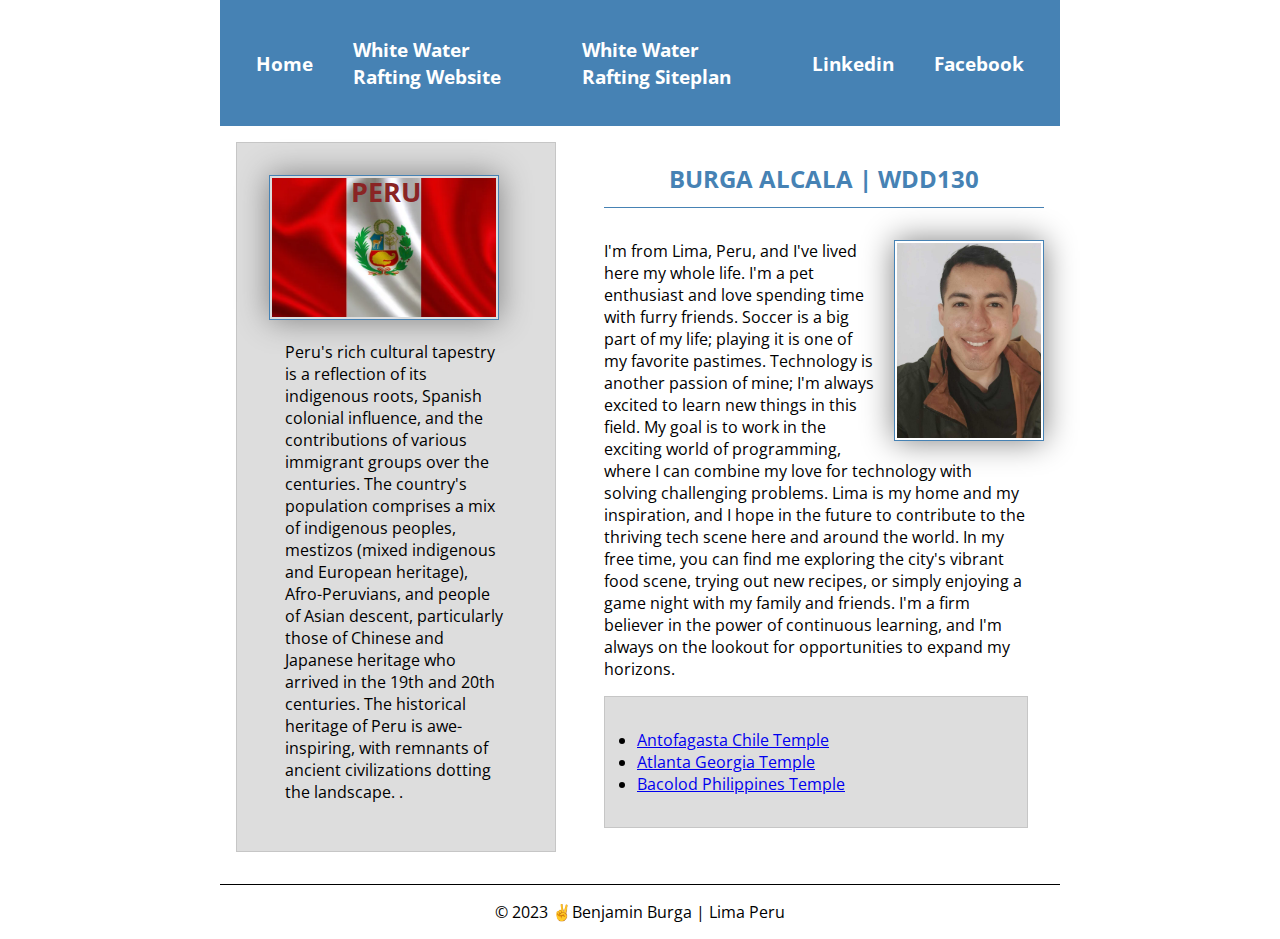
<file: index.html>
<!DOCTYPE html>
<html lang="en-US">
<head>
    <meta charset="UTF-8">
    <meta name="viewport" content="width=device-width, initial-scale=1.0">
    <meta name="description" content="Benjamin Burga's BYU-Idaho WDD 130 Course Home Page">
    <meta name="author" content="Benjamin Burga ">
    <title>Benjamin Burga | WDD 130</title>
    <link rel="stylesheet" href="styles/styles.css">
    <link rel="preconnect" href="https://fonts.googleapis.com">
    <link rel="preconnect" href="https://fonts.gstatic.com" crossorigin>
    <link href="https://fonts.googleapis.com/css2?family=AR+One+Sans&family=Open+Sans:ital@1&family=Roboto:wght@100&display=swap" rel="stylesheet">
</head>
<body>
    <header>
        <nav>
        <a href="#">Home</a>
        <a href="wwr/">White Water Rafting Website</a>
        <a href="wwr/site-plan-rafting.html">White Water Rafting Siteplan</a>
        <a href="https://www.linkedin.com/in/benjamin-burga" target="_blank">Linkedin</a>
        <!-- I don't have a facebook account -->
        <a href="https://www.facebook.com/" target="_blank">Facebook</a>

        </nav>
    </header>
    <div class="grid">
    <main>
        <h1>BURGA ALCALA | WDD130</h1>
        <img src="images/profile-picture.jpg" alt="Hello, my name is Benjamin Burga" width="200">
        <p>I'm from Lima, Peru, and I've lived here my whole life. I'm a pet enthusiast and love spending time with furry friends. Soccer is a big part of my life; playing it is one of my favorite pastimes. Technology is another passion of mine; I'm always excited to learn new things in this field. My goal is to work in the exciting world of programming, where I can combine my love for technology with solving challenging problems. Lima is my home and my inspiration, and I hope in the future to contribute to the thriving tech scene here and around the world. In my free time, you can find me exploring the city's vibrant food scene, trying out new recipes, or simply enjoying a game night with my family and friends. I'm a firm believer in the power of continuous learning, and I'm always on the lookout for opportunities to expand my horizons.  
        </p>
        <ul class="box">
            <li><a href="https://www.churchofjesuschrist.org/temples/details/antofagasta-chile-temple?lang=eng" target="_blank">Antofagasta Chile Temple</a></li>
            <li><a href="https://www.churchofjesuschrist.org/temples/details/atlanta-georgia-temple?lang=eng" target="_blank">Atlanta Georgia Temple</a></li>
            <li><a href="https://www.churchofjesuschrist.org/temples/details/bacolod-philippines-temple?lang=eng">Bacolod Philippines Temple</a></li>
        </ul>
    </main>
    <aside class="box">
        <h2>PERU</h2>
        <img src="images/flag-peru.png" alt="flag of peru">
        <p>
            Peru's rich cultural tapestry is a reflection of its indigenous roots, Spanish colonial influence, and the contributions of various immigrant groups over the centuries. The country's population comprises a mix of indigenous peoples, mestizos (mixed indigenous and European heritage), Afro-Peruvians, and people of Asian descent, particularly those of Chinese and Japanese heritage who arrived in the 19th and 20th centuries. The historical heritage of Peru is awe-inspiring, with remnants of ancient civilizations dotting the landscape.

.</p>
    </aside>
    </div>
    <footer>
        <p>&copy; 2023 ✌️Benjamin Burga | Lima Peru</p>
    </footer>
<!-- Last modified: 2023-5-10 -->
</body>
</html>
</file>
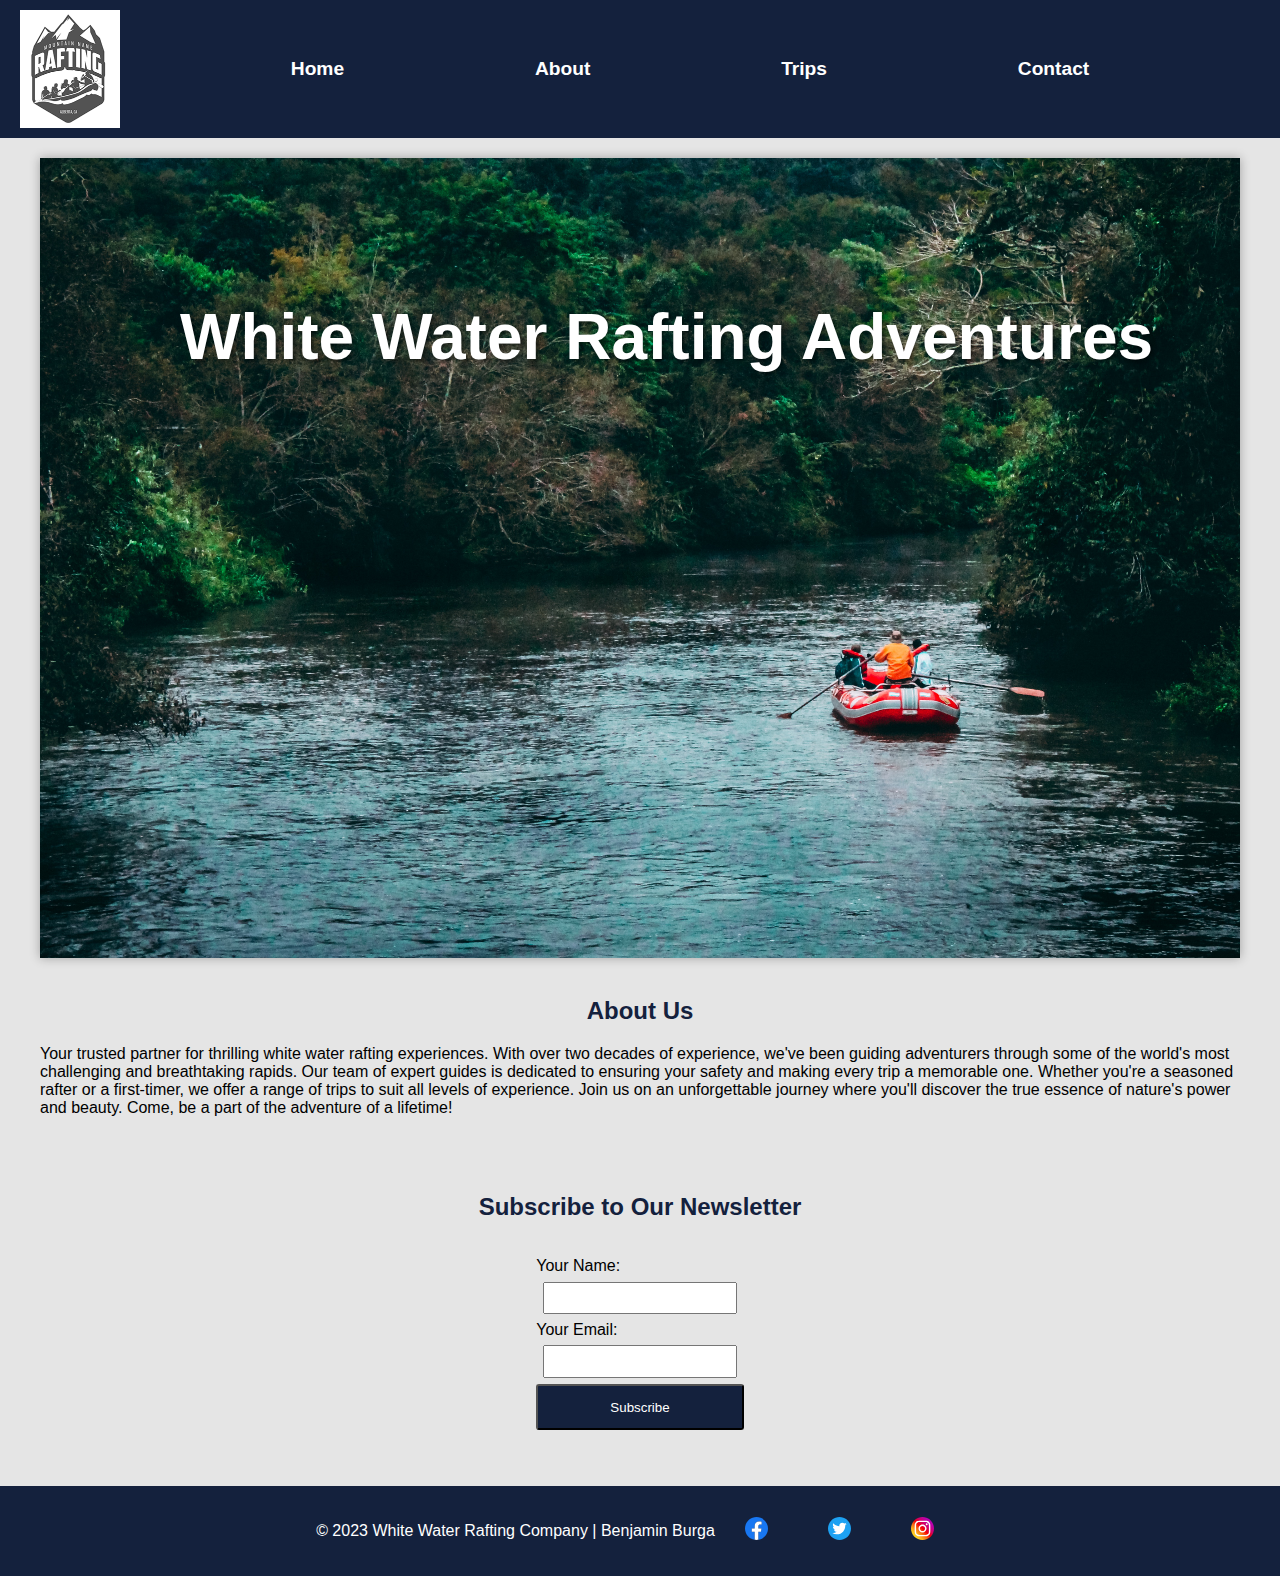
<file: wwr/index.html>
<!DOCTYPE html>
<html lang="en-US">
<head>
    <meta charset="UTF-8">
    <meta name="viewport" content="width=device-width, initial-scale=1.0">
    <meta name="description" content="Exciting White Water Rafting Adventures">
    <meta name="author" content="Benjamin Burga">
    <link rel="stylesheet" href="styles/rafting.css">
    <title>White Water Rafting Adventures | Rafting Company White Water</title>
</head>
<body>
    <header>
        <img src="images/logo.png" alt="Company Logo">
        <nav>
            <a href="index.html">Home</a>
            <a href="about.html">About</a>
            <a href="trips.html">Trips</a>
            <a href="contact.html">Contact</a>
        </nav>
    </header>

    <main>
        <div class="hero">
            <img src="images/image-hero.jpg" alt="Rafting Adventure">
            <h1>White Water Rafting Adventures</h1>
        </div>

        <section class="about">
            <h2>About Us</h2>
            <p>Your trusted partner for thrilling white water rafting experiences. With over two decades of experience, we've been guiding adventurers through some of the world's most challenging and breathtaking rapids. Our team of expert guides is dedicated to ensuring your safety and making every trip a memorable one. Whether you're a seasoned rafter or a first-timer, we offer a range of trips to suit all levels of experience. Join us on an unforgettable journey where you'll discover the true essence of nature's power and beauty. Come, be a part of the adventure of a lifetime!</p>
        </section>

        <section class="newsletter">
            <h2>Subscribe to Our Newsletter</h2>
            <form action="subscribe.php" method="post">
                <label for="name">Your Name:</label>
                <input type="text" id="name" name="name" required>
                <label for="email">Your Email:</label>
                <input type="email" id="email" name="email" required>
                <button type="submit">Subscribe</button>
            </form>
        </section>
    </main>

    <footer>
        <p>&copy; 2023 White Water Rafting Company | Benjamin Burga</p>
        <nav class="sociallinks">
            <a href="https://facebook.com"><img src="images/facebook.svg" alt="Facebook"></a>
            <a href="https://twitter.com"><img src="images/twitter.svg" alt="Twitter"></a>
            <a href="https://instagram.com"><img src="images/instagram.svg" alt="Instagram"></a>
        </nav>
    </footer>
</body>
</html>
</file>
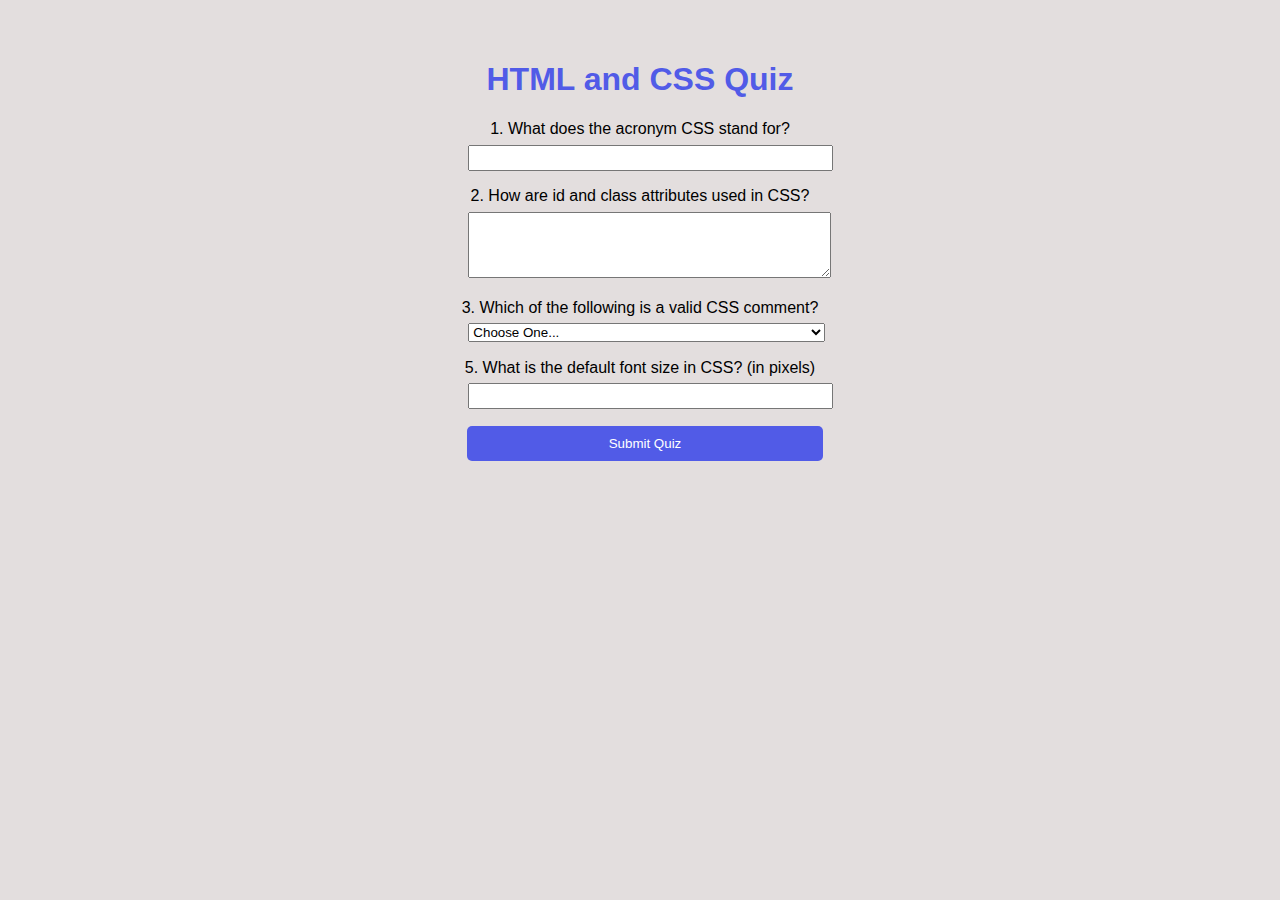
<file: quiz.html>
<!DOCTYPE html>
<html lang="en-US">
<head>
    <meta charset="UTF-8">
    <meta name="viewport" content="width=device-width, initial-scale=1.0">
    <title>HTML and CSS Quiz</title>
    <meta name="description" content="Test your knowledge with this HTML and CSS quiz.">
    <meta name="author" content="Benjamin Burga">
    <link rel="stylesheet" href="styles/quiz.css">
</head>
<body>
    <form >
        <h1>HTML and CSS Quiz</h1>

        <label for="q1">1. What does the acronym CSS stand for?</label>
        <input type="text" id="q1" name="q1" required>

        <label for="q2">2. How are id and class attributes used in CSS?</label>
        <textarea id="q2" name="q2" rows="4" required></textarea>

        <label for="q3">3. Which of the following is a valid CSS comment?</label>
        <select id="q3" name="q3" required>
            <option value="" selected disabled>Choose One...</option>
            <option value="Cascading Style Sheets">Cascading Style Sheets</option>
            <option value="Creative Style Selector">Creative Style Selector</option>
            <option value="Computer Style Syntax">Computer Style Syntax</option>
        </select>

        <label for="q4">5. What is the default font size in CSS? (in pixels)</label>
        <input type="number" id="q4" name="q4" required>

        <button type="submit">Submit Quiz</button>
    </form>
</body>
</html>
</file>
<file: week02/prueba.html>
<!DOCTYPE html>
<html lang="en">
<head>
    <meta charset="UTF-8">
    <meta name="viewport" content="width=device-width, initial-scale=1.0">
    <title>Document</title>
</head>
<body>
    <main>
        <div>
            <p>center</p>
        </div>
    </main>
    <style>
        main div{
            display: grid;
            background-color: red;
            justify-content: center;
            align-items: center;
            width: 50%;
         
            .container {
            display: grid;
            grid-template-columns: repeat(auto-fill, minmax(150px, 1fr));
            gap: 10px;
}
        }
    </style>
</body>
</html>
</file>
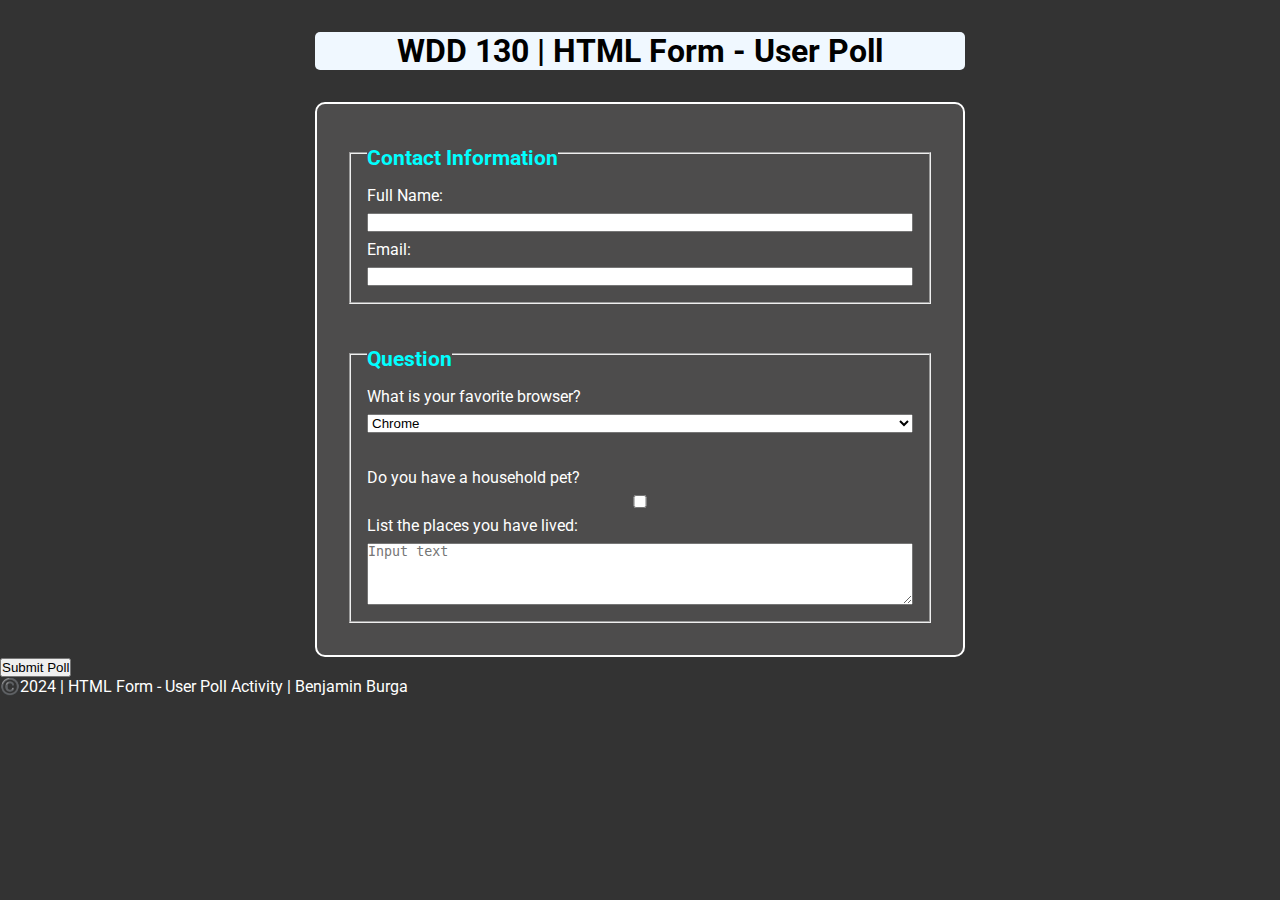
<file: week5/poll-form.html>
<!DOCTYPE html>
<html lang="en-US">
<head>
    <meta charset="UTF-8">
    <meta name="viewport" content="width=device-width, initial-scale=1.0">
    <meta name="author" content="Benjamin Burga">
    <title>WDD 130 | HTML Form - User Poll</title>
    <link rel="stylesheet" href="poll-form.css">
</head>
<body>
    <header>
        <h1>WDD 130 | HTML Form - User Poll</h1>
    </header>
    <main>
        <form>
        <fieldset>
            <legend>Contact Information</legend>
            <label for="fullname">Full Name:</label>
            <input type="text" id="fullname" name="fullname">

            <label for="email">Email:</label>
            <input type="email" id="email" name="email">
        </fieldset>
        <fieldset>
            <legend>Question</legend>
            <label for="question">What is your favorite browser?</label> 
            <select name="browser" id="browser">
                <option value="chrome">Chrome</option>
                <option value="brave">Brave</option>
                <option value="safari">Safari</option>
                <option value="mozilla">Mozilla</option>
                <option value="other">Other</option> 

            </select>
            <br>
            <label for="pet">Do you have a household pet?</label> 
            <input type="checkbox" id="pet" name="pet">  

            <label for="list">List the places you have lived:</label> 
            <textarea name="list" id="" cols="30" rows="4 " placeholder="Input text"></textarea>
        </fieldset>
        </form>
        <button type="submit">Submit Poll</button>
    </main>
    <footer>
        <p>©️2024 | HTML Form - User Poll Activity | Benjamin Burga</p>
    </footer>
    
</body>
</html>
</file>
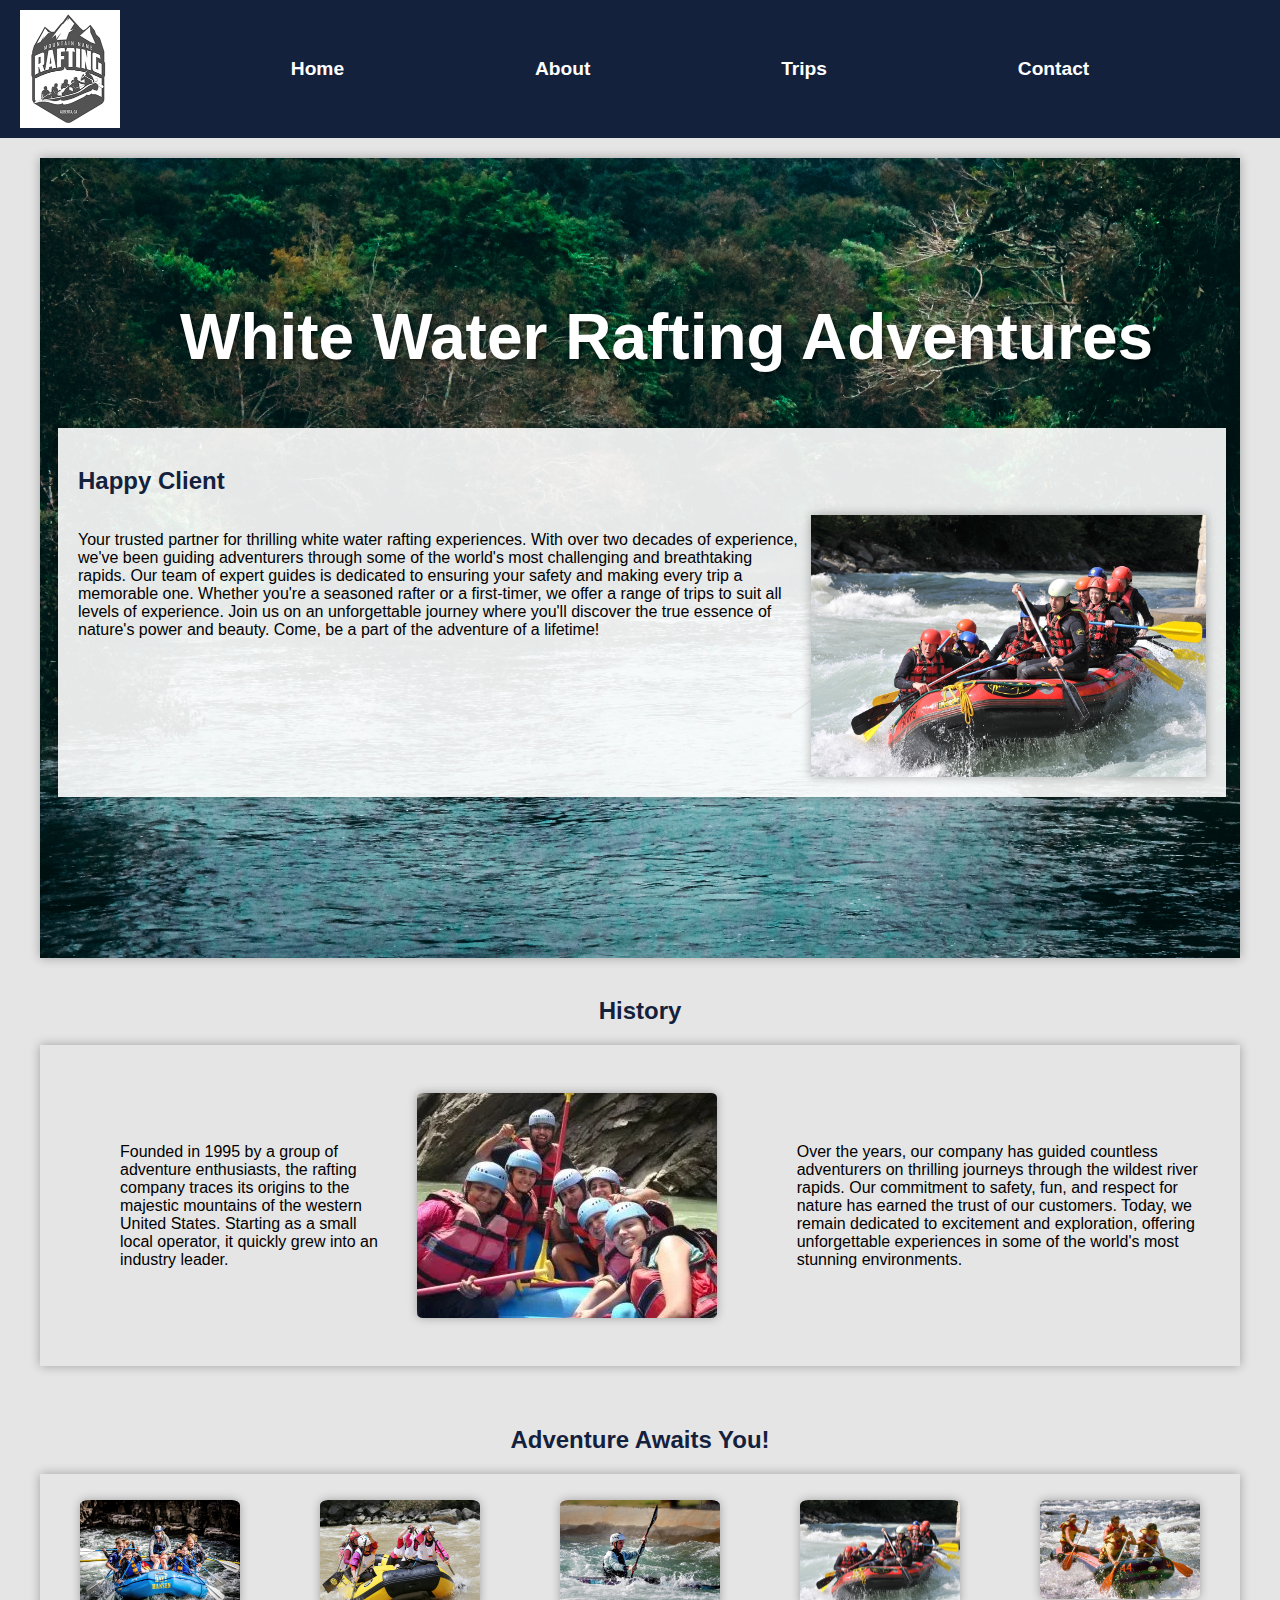
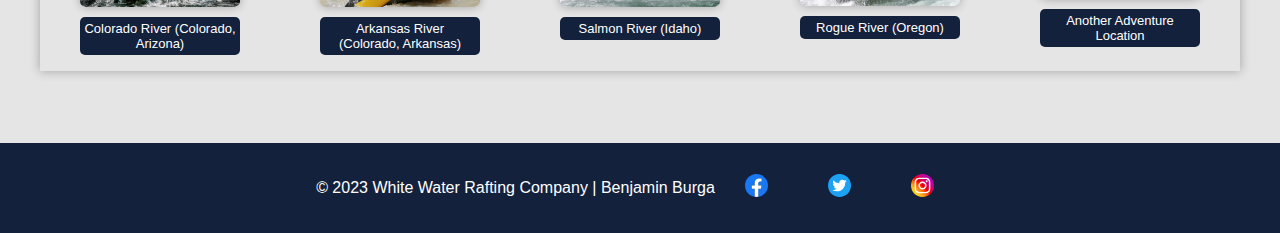
<file: wwr/about.html>
<!DOCTYPE html>
<html lang="en-US">
<head>
    <meta charset="UTF-8">
    <meta name="viewport" content="width=device-width, initial-scale=1.0">
    <meta name="description" content="White Water Rafting Company">
    <meta name="author" content="Benjamin Burga">
    <link rel="stylesheet" href="styles/rafting.css">
    <title>Rafting co. White Water | About Us</title>
</head>
<body>
    <header>
        <img src="images/logo.png" alt="Company Logo">
        <nav>
            <a href="index.html">Home</a>
            <a href="about.html">About</a>
            <a href="trips.html">Trips</a>
            <a href="contact.html">Contact</a>
        </nav>
    </header>
    <main>
        <div class="hero">
            <img src="images/image-hero.jpg" alt="Rafting Adventure">
            <h1>White Water Rafting Adventures</h1>
            <article>
                <h2>Happy Client</h2>
                <img src="images/happy-client.jpg" alt="Happy Client">
                <p>Your trusted partner for thrilling white water rafting experiences. With over two decades of experience, we've been guiding adventurers through some of the world's most challenging and breathtaking rapids. Our team of expert guides is dedicated to ensuring your safety and making every trip a memorable one. Whether you're a seasoned rafter or a first-timer, we offer a range of trips to suit all levels of experience. Join us on an unforgettable journey where you'll discover the true essence of nature's power and beauty. Come, be a part of the adventure of a lifetime!</p>

            </article>
            
            <section>
                <h2>History</h2>
                <div class="history">
                <p class="paragraph-1">Founded in 1995 by a group of adventure enthusiasts, the rafting company traces its origins to the majestic mountains of the western United States. Starting as a small local operator, it quickly grew into an industry leader.</p>
                <img src="images/history.png" alt="History">
                <p class="paragraph-2">Over the years, our company has guided countless adventurers on thrilling journeys through the wildest river rapids. Our commitment to safety, fun, and respect for nature has earned the trust of our customers. Today, we remain dedicated to excitement and exploration, offering unforgettable experiences in some of the world's most stunning environments.</p>
                </div>
            
            </section>
            <section>
                <h2>Adventure Awaits You!</h2>
                <div class="adventure-images">
                <figure>
                    <img src="images/rafting-1.jpg" alt="Rafting 1">
                    <figcaption>Colorado River (Colorado, Arizona)</figcaption>
                </figure>
                <figure>
                    <img src="images/rafting-2.jpg" alt="Rafting 2">
                    <figcaption>Arkansas River (Colorado, Arkansas)</figcaption>
                </figure>
                <figure>
                    <img src="images/rafting-3.jpg" alt="Rafting 3">
                    <figcaption>Salmon River (Idaho)</figcaption>
                </figure>
                <figure>
                    <img src="images/rafting-4.jpg" alt="Rafting 4">
                    <figcaption>Rogue River (Oregon)</figcaption>
                </figure>
                <figure>
                    <img src="images/rafting-5.jpg" alt="Rafting 5">
                    <figcaption>Another Adventure Location</figcaption>
                </figure>
                </div>
            </section>
            
        </div>
    </main>
    <footer>
        <p>&copy; 2023 White Water Rafting Company | Benjamin Burga</p>
        <nav class="sociallinks">

        <a href="https://facebook.com"><img src="images/facebook.svg" alt="Facebook"></a>
        <a href="https://twitter.com"><img src="images/twitter.svg" alt="Twitter"></a>
        <a href="https://instagram.com"><img src="images/instagram.svg" alt="Instagram"></a>

        </nav>
    </footer>
</body>
</html>
</file>
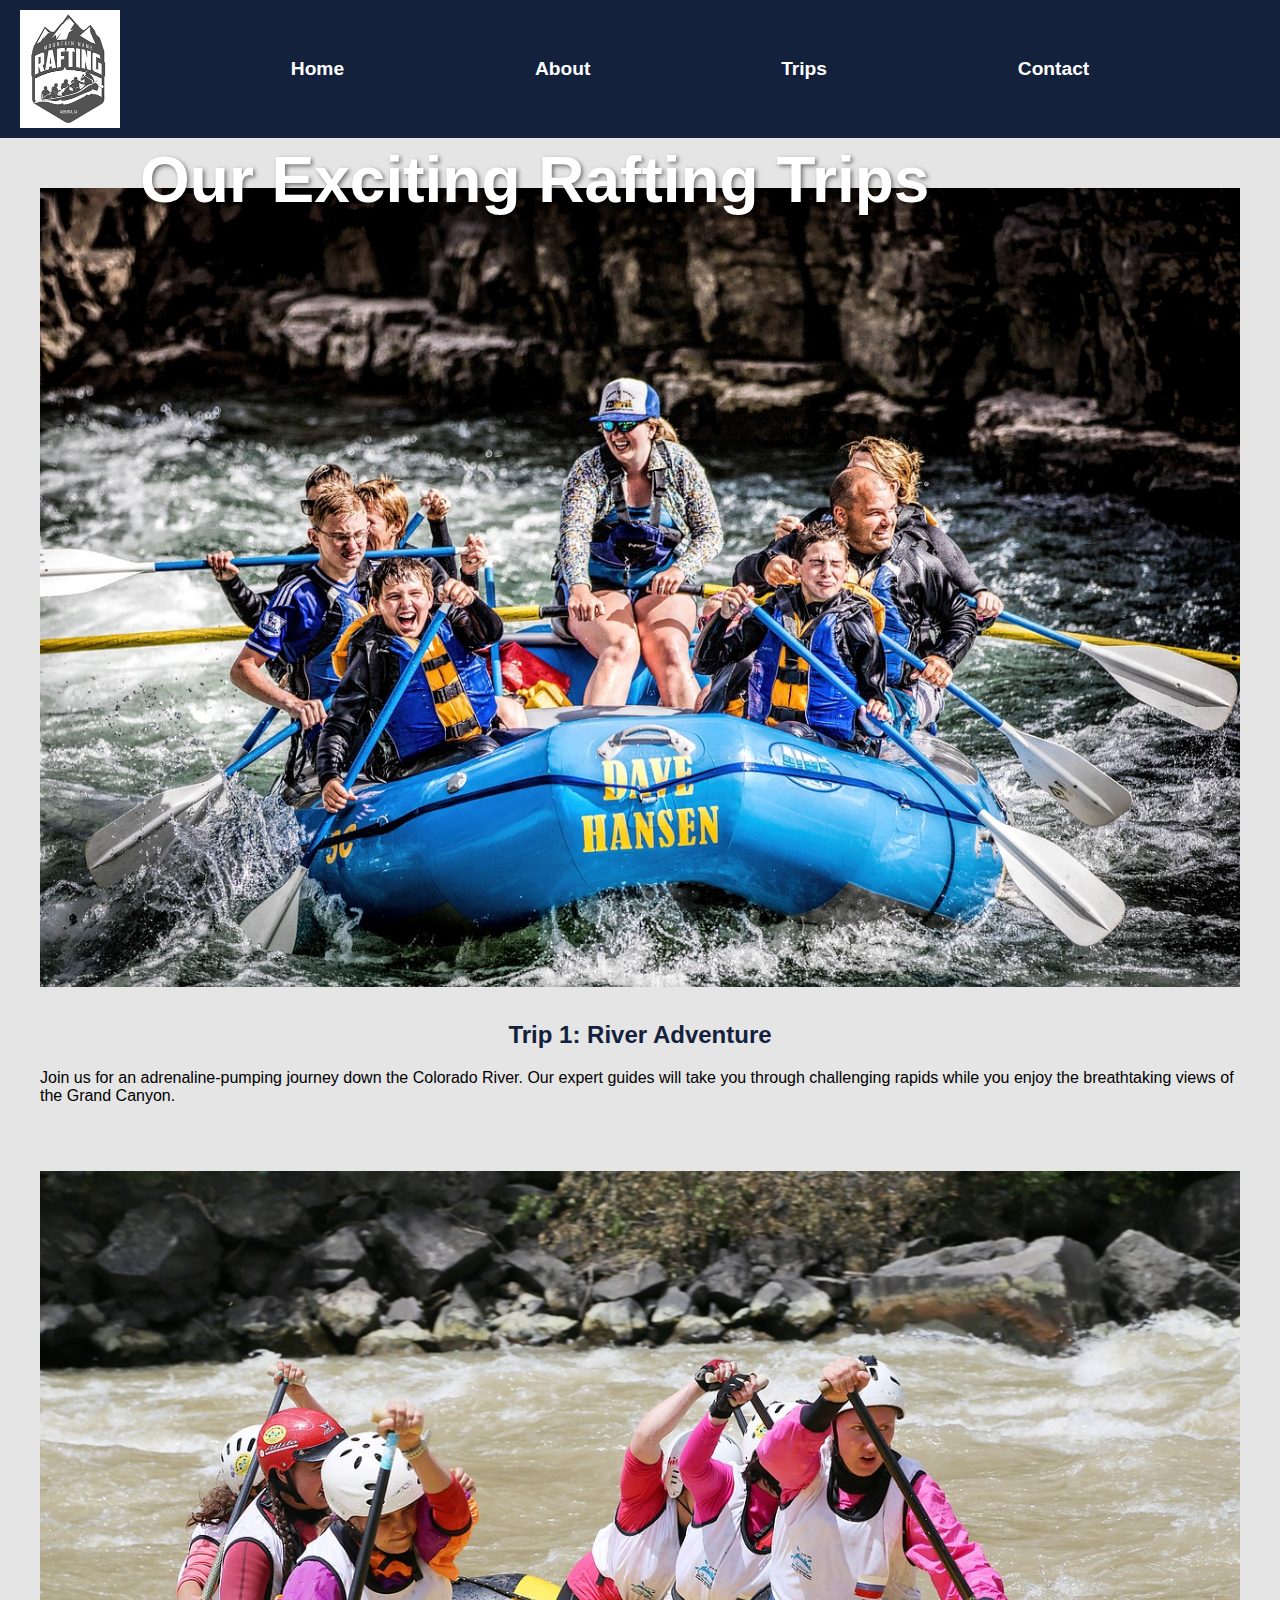
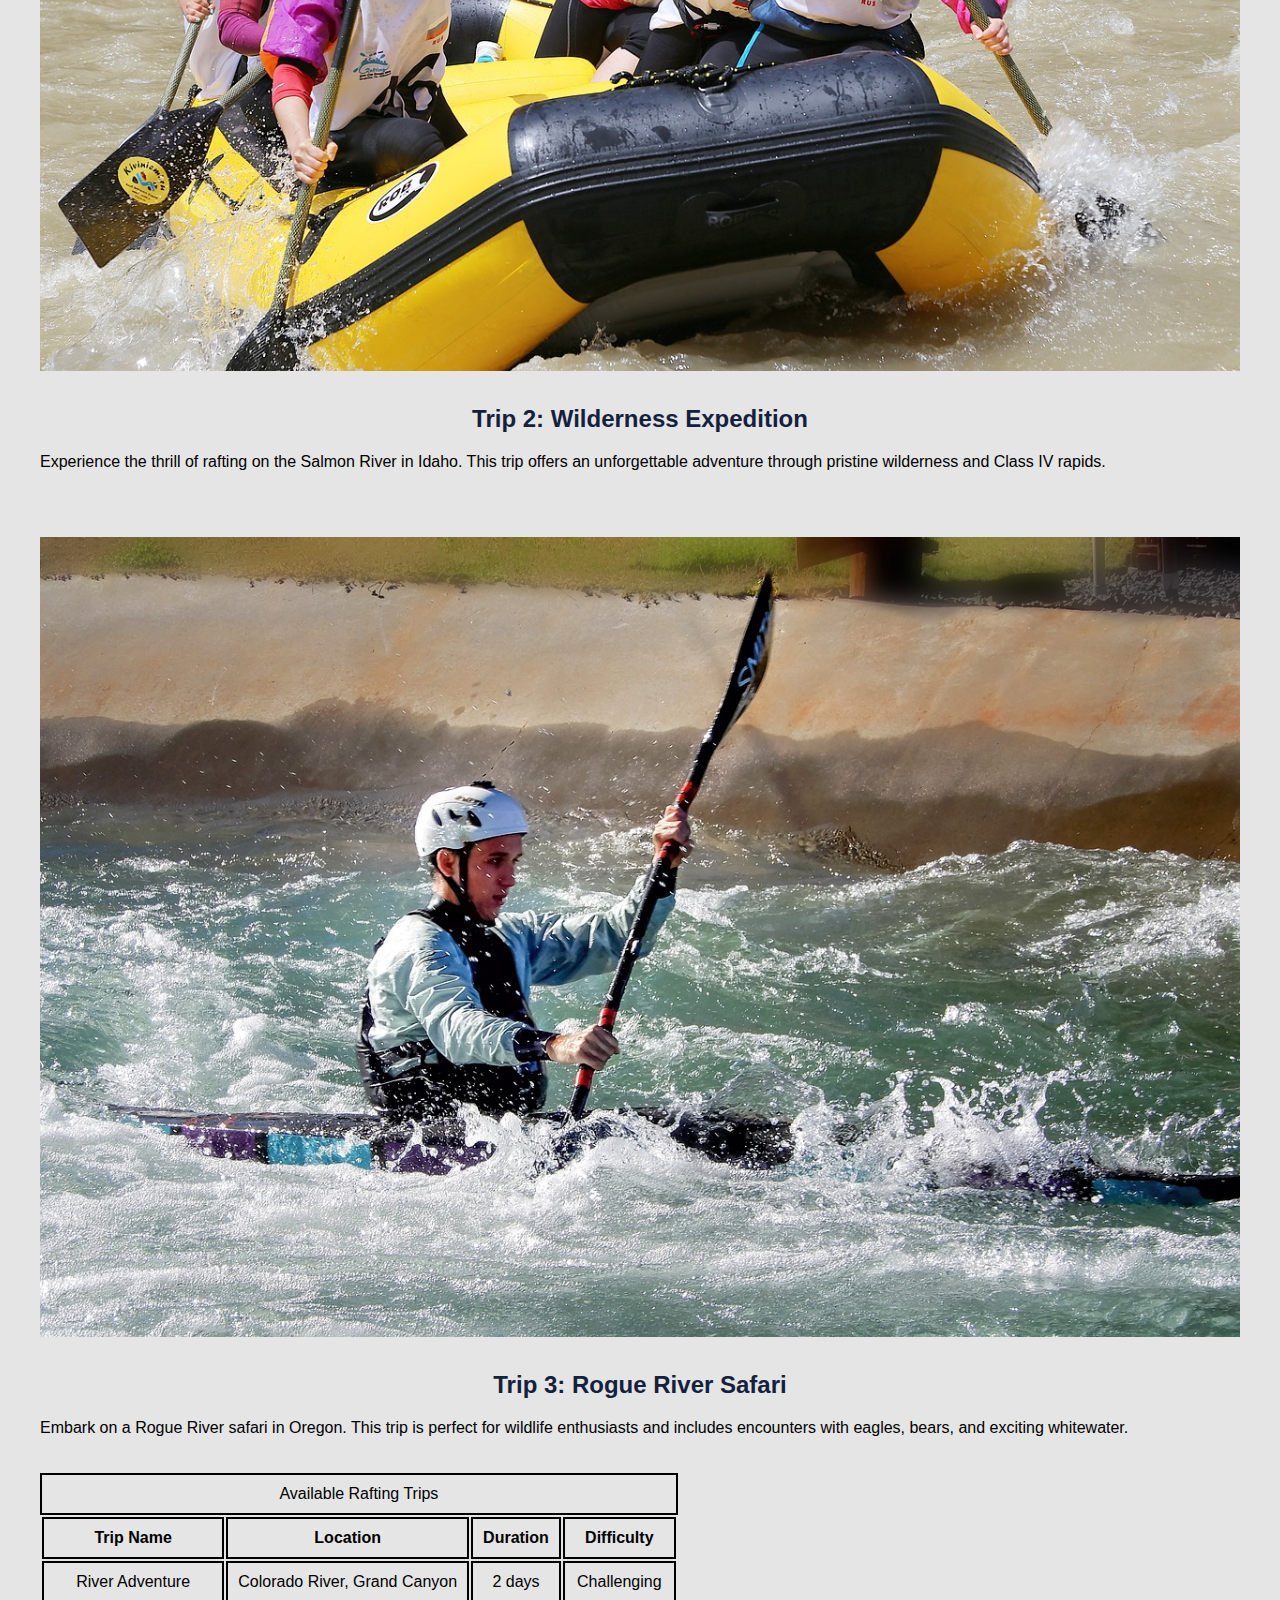
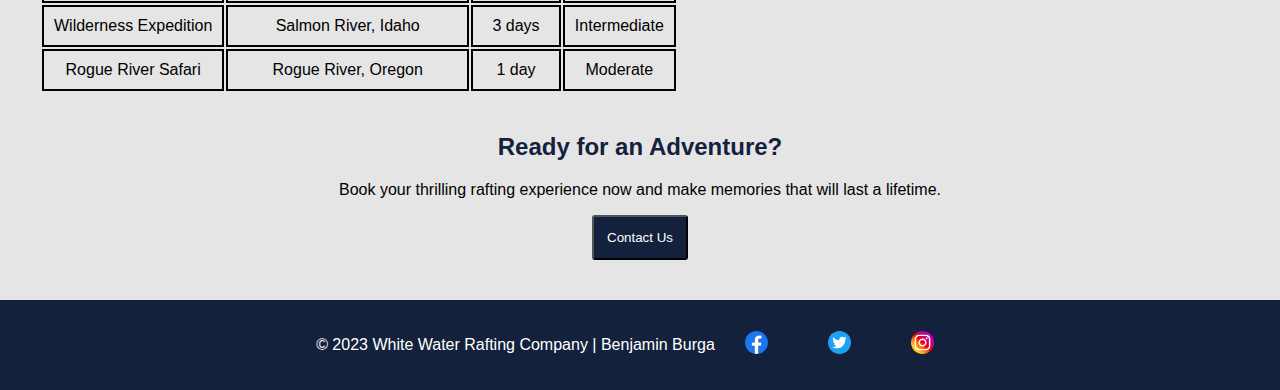
<file: wwr/trips.html>
<!DOCTYPE html>
<html lang="en-US">
<head>
    <meta charset="UTF-8">
    <meta name="viewport" content="width=device-width, initial-scale=1.0">
    <meta name="description" content="Explore our exciting rafting trips.">
    <meta name="author" content="Benjamin Burga">
    <link rel="stylesheet" href="styles/rafting.css">
    <title>Trips - Rafting Company White Water</title>
</head>
<body>
    <header>
        <img src="images/logo.png" alt="Company Logo">
        <nav>
            <a href="index.html">Home</a>
            <a href="about.html">About</a>
            <a href="trips.html">Trips</a>
            <a href="contact.html">Contact</a>
        </nav>
    </header>

    <main>
        <h1>Our Exciting Rafting Trips</h1>

        <section class="trip-description">
            <img src="images/rafting-1.jpg" width="200px" height="200px" alt="Trip 1">
            <h2>Trip 1: River Adventure</h2>
            <p>Join us for an adrenaline-pumping journey down the Colorado River. Our expert guides will take you through challenging rapids while you enjoy the breathtaking views of the Grand Canyon.</p>
        </section>

        <section class="trip-description">
            <img src="images/rafting-2.jpg" alt="Trip 2">
            <h2>Trip 2: Wilderness Expedition</h2>
            <p>Experience the thrill of rafting on the Salmon River in Idaho. This trip offers an unforgettable adventure through pristine wilderness and Class IV rapids.</p>
        </section>

        <section class="trip-description">
            <img src="images/rafting-3.jpg" alt="Trip 3">
            <h2>Trip 3: Rogue River Safari</h2>
            <p>Embark on a Rogue River safari in Oregon. This trip is perfect for wildlife enthusiasts and includes encounters with eagles, bears, and exciting whitewater.</p>
        </section>

        <table class="trip-table">
            <caption>Available Rafting Trips</caption>
            <thead>
                <tr>
                    <th>Trip Name</th>
                    <th>Location</th>
                    <th>Duration</th>
                    <th>Difficulty</th>
                </tr>
            </thead>
            <tbody>
                <tr>
                    <td>River Adventure</td>
                    <td>Colorado River, Grand Canyon</td>
                    <td>2 days</td>
                    <td>Challenging</td>
                </tr>
                <tr>
                    <td>Wilderness Expedition</td>
                    <td>Salmon River, Idaho</td>
                    <td>3 days</td>
                    <td>Intermediate</td>
                </tr>
                <tr>
                    <td>Rogue River Safari</td>
                    <td>Rogue River, Oregon</td>
                    <td>1 day</td>
                    <td>Moderate</td>
                </tr>
            </tbody>
        </table>

        <section class="contact-action">
            <h2>Ready for an Adventure?</h2>
            <p>Book your thrilling rafting experience now and make memories that will last a lifetime.</p>
            <a href="contact.html"><button>Contact Us</button></a>
        </section>
    </main>

    <footer>
        <p>&copy; 2023 White Water Rafting Company | Benjamin Burga</p>
        <nav class="sociallinks">
            <a href="https://facebook.com"><img src="images/facebook.svg" alt="Facebook"></a>
            <a href="https://twitter.com"><img src="images/twitter.svg" alt="Twitter"></a>
            <a href="https://instagram.com"><img src="images/instagram.svg" alt="Instagram"></a>
        </nav>
    </footer>
</body>
</html>
</file>
<file: styles/styles.css>
* {
    margin: 0;
    padding: 0;
    box-sizing: border-box;
  }
body{
    font-family: 'AR One Sans', sans-serif;
    font-family: 'Open Sans', sans-serif;
    }

header,.grid ,footer{
    margin: 0 auto;
    max-width: 840px;
     
}
nav{
    background-color: steelblue;
    padding: 1em;
    display: flex;
    justify-content:  space-evenly;
    align-items: center;
}
nav a{
    color: white;
    display: block;
    padding: 20px;
    text-decoration: none;
    font-weight: 700;
    font-size: 1.2rem;
}
h1{
    color: steelblue;
    margin-left: 1rem;
    margin-bottom: 2rem;
    padding: 0.5em;
    border-bottom: 1px solid steelblue;
    text-align: center;
    font-size: 1.5em;


}
img{
    width: 150px;
    height: auto;
    border: 1px solid steelblue;
    padding: 2px;
    box-shadow: 0 0 30px gray;
}
p{
    padding: 0;
    margin: 1rem ;
}
main{
    max-width: 840px;
    grid-column: 2/3;
    margin: 1rem;
}
main img{
    width: 150px;
    height: auto;
    border: 1px solid steelblue;
    padding: 2px;
    box-shadow:0 0 30px gray;
    float: right;
    margin: 0 0 1rem 1rem;
}
aside{
    width: 20rem;
    height: auto;
    position: relative;
    grid-row: 1/2;
    grid-column: 1/2;

}
aside img{
    width: 230px;
    height: auto;
}
aside h2{
    position: absolute;
    top: 31px;
    left: 114px;
    font-size: 20pt;
    color: rgb(138, 36, 36);
}
footer{
    margin-top: 1em;
    border-top: 1px solid #000;
    text-align: center;
}
/* Class Selectors */

.box {
    margin: 1rem;
    border: 1px solid rgba(0,0,0,.1);
    padding: 2em;
    background-color: #ddd;
    color: #000;
  }
.indent{
    margin-left: 1rem;
}
.grid{
    display: grid;
    align-items: center;
}
</file>
<file: wwr/styles/rafting.css>
@import url('https://fonts.googleapis.com/css2?family=Open+Sans:ital@1&family=Roboto&display=swap');
@font-face {
    font-family: 'Open Sans';
    font-style: italic;
    font-weight: 400;
    font-stretch: normal;
    font-display: swap;
    src: url(https://fonts.gstatic.com/s/opensans/v36/memQYaGs126MiZpBA-UFUIcVXSCEkx2cmqvXlWq8tWZ0Pw86hd0Rk8ZkaVc.ttf) format('truetype');
}
@font-face {
    font-family: 'Roboto';
    font-style: normal;
    font-weight: 400;
    font-display: swap;
    src: url(https://fonts.gstatic.com/s/roboto/v30/KFOmCnqEu92Fr1Me5Q.ttf) format('truetype');
}

:root {
    --primary-color: #14213D;
    --secondary-color: #E5E5E5;
    --text-color: #FCA311;
}

body {
    font-family: 'AR One Sans', sans-serif;
    margin: 0;
    padding: 0;
    box-sizing: border-box;
    background-color: #E5E5E5;
    max-width: 100%;
    min-height: 100%;
}

header {
    background-color: #14213D;
    color: #fff;
    padding: 10px 20px;
    display: grid;
    grid-template-columns: auto 1fr;
}

header img {
    width: 100px;
    height: auto;
}

nav {
    display: flex;
    justify-content: space-evenly;
    align-items: center;
}

nav a {
    color: #fff;
    text-decoration: none;
    padding: 10px 20px;
    font-size: 1.2em;
    font-weight: 700;
}

main {
    max-width: 1200px;
    margin: 0 auto;
    padding: 20px;
}

.hero {
    position: relative;
}

.hero img {
    width: 100%;
    display: block;
    height: auto;
    box-shadow: 0 0 10px rgba(0, 0, 0, 0.3);
}

h1 {
    position: absolute;
    top: 100px;
    left: 140px;
    font-size: 4rem;
    color: #fff;
    text-shadow: 2px 2px 4px rgba(0, 0, 0, 0.5);
}

article {
    position: absolute;
    top: 270px;
    left: 18px;
    background-color: rgba(255, 255, 255, 0.9);
    padding: 20px;
    box-shadow: 0 0 10px rgba(0, 0, 0, 0.3);
}

.hero article {
    width: 94%;
    height: auto;
}

.hero article img {
    width: 35%;
    float: right;
}

.hero article p {
    position: absolute;
    float: left;
    width: 45em;
}

section {
    padding: 20px 0;
}

.adventure-images {
    display: flex;
    justify-content: space-evenly;
    box-shadow: 0 0 10px rgba(0, 0, 0, 0.3);
    margin-bottom: 2em;
}

.adventure-images img {
    width: 100%;
    border-radius: 5%;
    box-shadow: 0 0 10px rgba(0, 0, 0, 0.3);
}

.paragraph-1 {
    margin-left: 4em;
}

.paragraph-2 {
    margin-left: 3em;
}

.history {
    display: flex;
    justify-content: center;
    align-items: center;
    padding: 1em;
    box-shadow: 0 0 10px rgba(0, 0, 0, 0.3);
}

.history img {
    width: 40%;
    height: auto;
    margin: 2em;
    border-radius: 2%;
    box-shadow: 0 0 10px rgba(0, 0, 0, 0.3);
}

h2 {
    color: var(--primary-color);
}

section img {
    width: 100%;
    height: auto;
    margin: 10px 0;
}

section h2 {
    text-align: center;
}

figcaption {
    background-color: #14213D;
    color: white;
    text-align: center;
    padding: 0.3em;
    border-radius: 5px;
    font-size: 13px;
}

footer {
    background-color: #14213D;
    color: #fff;
    padding: 20px;
    display: flex;
    justify-content: center;
    align-items: center;
}

footer a {
    margin: 0 10px;
}

footer a img {
    width: 1.2em;
    height: auto;
}

.employee {
    width: 200px;
}

form {
    display: grid;
    justify-content: center;
    padding: 1em;
}

input {
    margin: 0.5em;
    padding: 0.5em;
}

button {
    background-color: #14213D;
    color: white;
    padding: 1em;
    cursor: pointer;
    border-radius: 3px;
    
}


td ,th ,caption{
    text-align: center;
    color: black;
    border: 2px solid black;
    padding: 10px;
    text-align: ce;
}

.contact-action{
    text-align: center;    
}
</file>
<file: styles/quiz.css>
body {
    font-family: Arial, sans-serif;
    text-align: center;
    display: flex;
    justify-content: center;
    background-color: #e3dede;
}

form {
    max-width: 400px;
    margin: 0 auto;
    padding: 2em;
    background-color: #e3dede;
}

h1 {
   color: #515be7;
}

label {
    display: block;
    margin-top: 10px;
}

button {
    background-color: #515be7;
    padding: 10px;
    color: white;
    border-radius: 5px;
    border: none;
    margin: 10px 5px 15px;
    width: 100%;
    cursor: pointer;
}

input, select, textarea {
    width: 100%;
    margin: 0.5em;
}

input {
    height: 1.5em;
}
</file>
<file: week5/poll-form.css>
@import url('https://fonts.googleapis.com/css2?family=Open+Sans:ital@1&family=Roboto&display=swap');

*{
    margin: 0;
    padding: 0;
    box-sizing: border-box;
}
body{
    font-family: 'Open Sans', sans-serif;
    font-family: 'Roboto', sans-serif;
    background-color: #333;
    color: white;
    font-size: 1em;
}
header{
    background-color: aliceblue;
    margin: 0 auto;
    width: 650px;
    border-radius: 5px;

}
h1{
    color: black;
    text-align: center;
    margin: 1em;
    font-size: 2em;
}
form{
    width: 650px;
    display: grid;
    margin: 0 auto;
    border: 2px solid white;
    padding: 1em;
    border-radius: 10px;
    background-color: #4d4c4c;

}
fieldset{
    display: grid;
    grid-gap: .5rem;
    margin: 1rem;
    padding: 1em;
    /* border: ; */
}
legend{
    font-size: 1.3em;
    font-weight: 700;
    color: aqua;
    padding-top: .5em;
}
</file>
